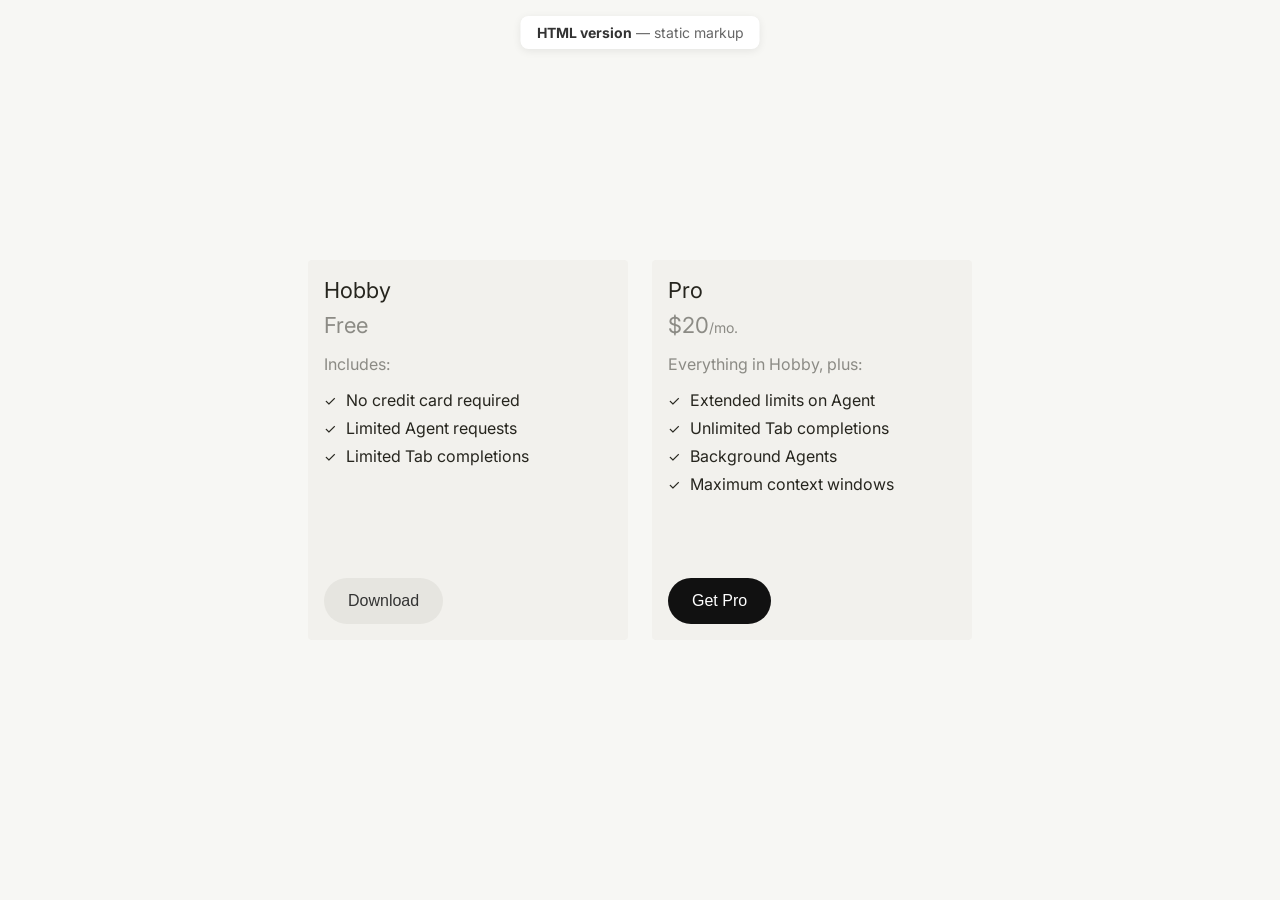
<file: index.html>
<!DOCTYPE html>
<html lang="en">
<head>
    <meta charset="UTF-8">
    <meta name="viewport" content="width=device-width, initial-scale=1.0">
    <title>Pricing Plans — HTML version</title>

    <!-- Preconnect: speeds up font loading -->
    <link rel="preconnect" href="https://fonts.googleapis.com">
    <link rel="preconnect" href="https://fonts.gstatic.com" crossorigin>

    <!-- Google Fonts: Inter (400, 500, 600, 700 weights) -->
    <link href="https://fonts.googleapis.com/css2?family=Inter:wght@400;500;600;700&display=swap" rel="stylesheet">

    <!-- Main stylesheet for layout and components -->
    <link rel="stylesheet" href="styles.css">
</head>
<body>
    <!-- Page indicator: fixed badge at top center -->
    <p class="page-label"><strong>HTML version</strong> — static markup</p>

    <!-- Pricing cards: horizontal flex row -->
    <div class="cards-container">
        <!-- Card 1: Hobby (free tier) -->
        <div class="card">
            <div class="card-top">
                <h3 class="card-title">Hobby</h3>
                <p class="card-price">
                    <span class="card-price-amount">Free</span>
                </p>
                <div class="card-content">
                    <p class="includes-text">Includes:</p>
                    <ul class="features-list">
                        <li>
                            <span class="checkmark">✓</span>
                            No credit card required
                        </li>
                        <li>
                            <span class="checkmark">✓</span>
                            Limited Agent requests
                        </li>
                        <li>
                            <span class="checkmark">✓</span>
                            Limited Tab completions
                        </li>
                    </ul>
                </div>
            </div>
            <button class="download-button secondary">Download</button>
        </div>

        <!-- Card 2: Pro (paid tier) -->
        <div class="card">
            <div class="card-top">
                <h3 class="card-title">Pro</h3>
                <p class="card-price">
                    <span class="card-price-amount">$20</span>
                    <span class="card-price-period">/mo.</span>
                </p>
                <div class="card-content">
                    <p class="includes-text">Everything in Hobby, plus:</p>
                    <ul class="features-list">
                        <li>
                            <span class="checkmark">✓</span>
                            Extended limits on Agent
                        </li>
                        <li>
                            <span class="checkmark">✓</span>
                            Unlimited Tab completions
                        </li>
                        <li>
                            <span class="checkmark">✓</span>
                            Background Agents
                        </li>
                        <li>
                            <span class="checkmark">✓</span>
                            Maximum context windows
                        </li>
                    </ul>
                </div>
            </div>
            <button class="download-button primary">Get Pro</button>
        </div>
    </div>
</body>
</html>
</file>
<file: styles.css>
/* Reset: removes default browser margins and padding */
* {
    margin: 0;
    padding: 0;
    box-sizing: border-box;
}

/* Base: page layout and background */
body {
    font-family: 'Inter', -apple-system, BlinkMacSystemFont, 'Segoe UI', Roboto, sans-serif;
    background-color: #f7f7f4;
    display: flex;
    justify-content: center;
    align-items: center;
    min-height: 100vh;
    padding: 20px;
}

/* Cards layout: horizontal row, centered */
.cards-container {
    display: flex;
    flex-direction: row;
    gap: 24px;
    flex-wrap: nowrap;
    justify-content: center;
    align-items: flex-start;
}

/* Individual pricing card: fixed width, flex column */
.card {
    display: flex;
    flex-direction: column;
    min-height: 380px;
    background-color: #f2f1ed;
    border-radius: 4px;
    padding: 16px;
    width: 320px;
    flex-shrink: 0;
}

/* Card header block: title, price, features */
.card-top {
    display: flex;
    flex-direction: column;
}

/* Plan name (e.g. Hobby, Pro) */
.card-title {
    font-size: 22px;
    line-height: 28px;
    font-weight: 400;
    color: #26251e;
    margin-bottom: 8px;
}

/* Price row: amount + period (e.g. $20 /mo.) */
.card-price {
    font-size: 20px;
    color: rgba(38, 37, 30, 0.5);
    display: inline-flex;
    align-items: baseline;
}

/* Main price value (e.g. Free or $20) */
.card-price-amount {
    font-size: 22px;
    font-weight: 400;
    color: rgba(38, 37, 30, 0.5);
}

/* Price period label (/mo.) */
.card-price-period {
    font-size: 14px;
    color: rgba(38, 37, 30, 0.5);
}

/* Features section wrapper */
.card-content {
    margin-bottom: 32px;
}

/* "Includes:" or "Everything in Hobby, plus:" */
.includes-text {
    font-size: 16px;
    color: rgba(38, 37, 30, 0.5);
    margin: 16px 0px;
}

/* Feature checklist: bullets hidden, custom checkmarks */
.features-list {
    list-style: none;
    padding: 0;
}

/* Each feature row: flex row with checkmark */
.features-list li {
    display: flex;
    align-items: center;
    margin-bottom: 8px;
    font-size: 16px;
    color: #26251e;
}

/* Checkmark icon before each feature */
.checkmark {
    color: #26251e;
    font-size: 14px;
    margin-right: 10px;
    font-weight: 400;
}

/* Base CTA button: pill shape, secondary style */
.download-button {
    margin-top: auto;
    width: fit-content;
    background-color: #e6e5e0;
    border: none;
    border-radius: 999px;
    padding: 14px 24px;
    font-size: 16px;
    font-weight: 500;
    color: #333;
    cursor: pointer;
    transition: background-color 0.2s ease;
}

.download-button:hover {
    background-color: #D8D6CE;
}

.download-button:active {
    background-color: #D8D6CE;
}

/* Primary variant: dark fill (e.g. Get Pro) */
.download-button.primary {
    background-color: #111;
    color: #fff;
}

.download-button.primary:hover {
    background-color: #333;
}

.download-button.primary:active {
    background-color: #333;
}

/* Page indicator badge: fixed at top center */
.page-label {
    position: fixed;
    top: 16px;
    left: 50%;
    transform: translateX(-50%);
    font-size: 14px;
    color: #666;
    background: #fff;
    padding: 8px 16px;
    border-radius: 8px;
    box-shadow: 0 2px 8px rgba(0,0,0,0.08);
}

.page-label strong {
    color: #333;
}
</file>
